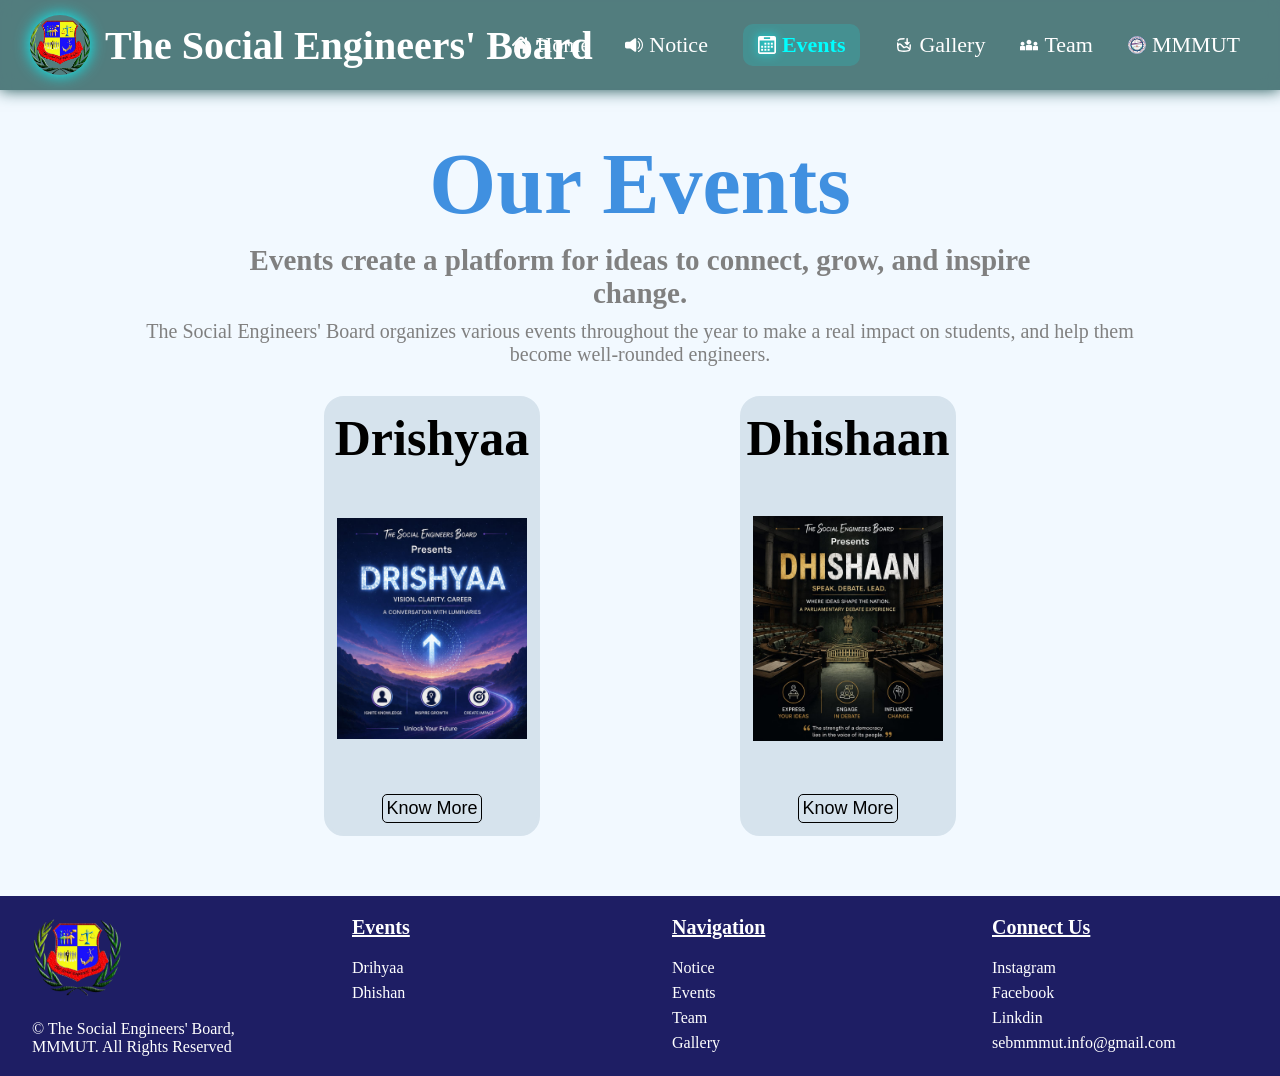
<file: events.html>
<!DOCTYPE html>
<html lang="en">
<head>
    <meta charset="UTF-8">
    <meta name="viewport" content="width=device-width, initial-scale=1.0">
    <title>Events</title>
    <link rel="stylesheet" href="events.css">
    <link rel="stylesheet" href="commonStyle.css">
</head>
<body>
    <div class="navbar">
        <div id="brand" >
            <div class="logo-section">
                <img src="Logoo.png"logo" id="logo">
                <h1 id="name">
                    <span id="typing-text">
                        The Social Engineers' Board
                    </span>
                </h1>
                <div class="menu-toggle" id="menu-toggle">
                    ☰
                </div>
            </div>
        </div>
            <ul id="list1">

                <li class="nav-item ">
                    <a href="index.html" class="nav-link">
                        <img src="home.svg" class="nav-icon">
                        <span>Home</span>
                    </a>
                </li>


                <li class="nav-item ">
                    <a href="notice.html" class="nav-link">
                        <img src="Announcement.svg" class="nav-icon">
                        <span>Notice</span>
                    </a>
                </li>
                <li class="nav-item active">
                    <a href="events.html" class="nav-link">
                        <img src="events.svg" class="nav-icon">
                        <span>Events</span>
                    </a>
                    
                </li>
                <li  class="nav-item ">
                    <a href="gallery.html" class="nav-link">
                        <img src="gallery-icon.svg" class="nav-icon">
                        <span>Gallery</span>
                    </a>
                    
                </li>
                <li class="nav-item ">
                    <a href="team.html" class="nav-link">
                        <img src="Team.svg" class="nav-icon">
                        <span>Team</span>
                    </a>
                </li>
                <!-- <li class="nav-item">
                    <img src="home.svg" class="nav-icon">
                    <span>Home</span>
                </li>
                <li class="nav-item ">
                    <img src="Announcement.svg" class="nav-icon">
                    <span>Notice</span>
                </li>
                <li class="nav-item active">
                    <a href="">
                        <img src="events.svg" class="nav-icon">
                        <span>Events</span>
                    </a>
                    
                </li>
                <li  class="nav-item">
                    <img src="" alt="">
                    <span>Gallery</span>
                </li>
                <li class="nav-item">
                    <img src="team.svg" class="nav-icon">
                    <span>Team</span>
                </li> -->
                <li class="nav-item mmmut">
                    <img src="mmmutlogo.png" class="nav-icon">
                    <span>MMMUT</span>
                </li>
            </ul>
      </div>

      <div class="events-section">
        <div class="events">
            <div class="events-heading">
                <span><h1>Our Events</h1></span>
            </div>
            <div class="about">
                <span>Events create a platform for ideas to connect, grow, and inspire change.</span>
            </div>
            <div class="event-description">
                <p>The Social Engineers' Board organizes various events throughout the year to make a real impact on students,
                    and help them become well-rounded engineers.
                </p>
            </div>
            <div class="cards">
                <div class="drishyaa card">
                    <div class="card-heading">
                        <h1>Drishyaa</h1>
                    </div>
                    <div>
                        <img src="drishyaa.jpeg" alt="">
                    </div>
                    <a href="drishyaa.html">
                        <div class="know-more">
                            <button class="know-more-btn">Know More</button>
                        </div>
                    </a>
                </div>
                <div class="dhishaan card">
                    <div class="card-heading">
                        <h1>Dhishaan</h1>
                    </div>
                    <div>
                        <img src="dhishaan.jpeg" alt="">
                    </div>
                    <a href="dhishaan.html">
                        <div class="know-more">
                            <button class="know-more-btn">Know More</button>
                        </div>
                    </a>
                    
                </div>
            </div>
        </div>
      </div>
      
      <div class="bottom">
        <div class="bottom-card">
            <div class="c1 c1234">
                <div class="bottom-logo"><img style="height: 80px;" src="Logoo.png" alt=""></div>
                <div>
                    <span>© The Social Engineers' Board, MMMUT.</span>
                    <span>All Rights Reserved</span>
                </div>
                
            </div>
            <div class="c2 c1234">
                <h3 class="bottom-heading">Events</h3>
                <ul class="bottom-list">
                    <li><span>Drihyaa</span></li>
                    <li><span>Dhishan</span></li>
                </ul>
            </div>
            <div class="c3 c1234">
                <h3 class="bottom-heading">Navigation</h3>
                <ul class="bottom-list">
                    <li>
                        <a href="notice.html" class="nav-link">
                            <span>Notice</span>
                        </a>
                    </li>

                    <li>
                        <a href="events.html" class="nav-link">
                            <span>Events</span>
                        </a>
                    </li>

                    <li>
                        <a href="team.html" class="nav-link">
                            <span>Team</span>
                        </a>
                    </li>

                    <li>
                        <a href="gallery.html" class="nav-link">
                            <span>Gallery</span>
                        </a>
                    </li>
                </ul>
            </div>
            <div class="c4 c1234">
                <h3 class="bottom-heading">Connect Us</h3>
                <ul class="bottom-list">
                    <li><span>Instagram</span></li>
                    <li><span>Facebook</span></li>
                    <li><span>Linkdin</span></li>
                    <li><span>sebmmmut.info@gmail.com</span></li>
                </ul>
            </div>
        </div>
      </div>
      <script src="navbar.js"></script>
</body>
</html>
</file>
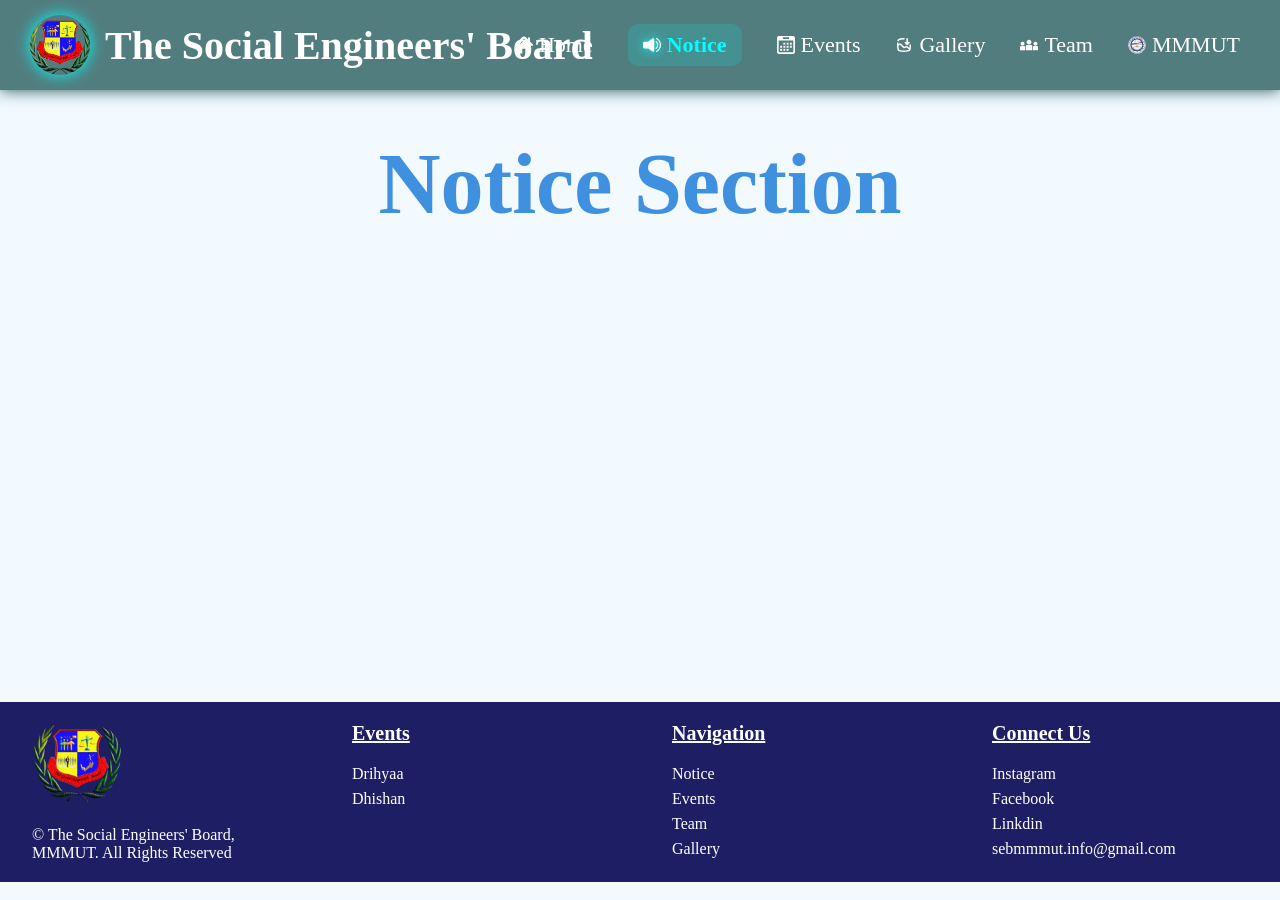
<file: notice.html>
<!DOCTYPE html>
<html lang="en">
<head>
    <meta charset="UTF-8">
    <meta name="viewport" content="width=device-width, initial-scale=1.0">
    <title>Notice</title>
    <link rel="stylesheet" href="notice.css">
    <link rel="stylesheet" href="commonStyle.css">
    <link rel="stylesheet" href="navbar.js">
</head>
<body>
      <div class="navbar">
        <div id="brand" >
            <div class="logo-section">
                <img src="Logoo.png" alt="logo" id="logo">
                <h1 id="name">
                    <span id="typing-text">
                        The Social Engineers' Board
                    </span>
                </h1>
                <div class="menu-toggle" id="menu-toggle">
                    ☰
                </div>
            </div>
        </div>
            <ul id="list1">


                <li class="nav-item ">
                    <a href="index.html" class="nav-link">
                        <img src="home.svg" class="nav-icon">
                        <span>Home</span>
                    </a>
                </li>


                <li class="nav-item active">
                    <a href="notice.html" class="nav-link">
                        <img src="Announcement.svg" class="nav-icon">
                        <span>Notice</span>
                    </a>
                </li>
                <li class="nav-item">
                    <a href="events.html" class="nav-link">
                        <img src="events.svg" class="nav-icon">
                        <span>Events</span>
                    </a>
                    
                </li>
                <li  class="nav-item ">
                    <a href="gallery.html" class="nav-link">
                        <img src="gallery-icon.svg" class="nav-icon">
                        <span>Gallery</span>
                    </a>
                    
                </li>
                <li class="nav-item ">
                    <a href="team.html" class="nav-link">
                        <img src="Team.svg" class="nav-icon">
                        <span>Team</span>
                    </a>
                </li>

                <li class="nav-item mmmut">
                    <img src="mmmutlogo.png" class="nav-icon">
                    <span>MMMUT</span>
                </li>
            </ul>
      </div>

      <div class="notice-section">
        <div class="notice">
            <div class="notice-heading">
                <h1>Notice Section</h1>
            </div>
        </div>
      </div>
      
      <div class="bottom">
        <div class="bottom-card">
            <div class="c1 c1234">
                <div class="bottom-logo"><img style="height: 80px;" src="Logoo.png" alt=""></div>
                <div>
                    <span>© The Social Engineers' Board, MMMUT.</span>
                    <span>All Rights Reserved</span>
                </div>
                
            </div>
            <div class="c2 c1234">
                <h3 class="bottom-heading">Events</h3>
                <ul class="bottom-list">
                    <li><span>Drihyaa</span></li>
                    <li><span>Dhishan</span></li>
                </ul>
            </div>
            <div class="c3 c1234">
                <h3 class="bottom-heading">Navigation</h3>
                <ul class="bottom-list">
                    <li>
                        <a href="notice.html" class="nav-link">
                            <span>Notice</span>
                        </a>
                    </li>

                    <li>
                        <a href="events.html" class="nav-link">
                            <span>Events</span>
                        </a>
                    </li>

                    <li>
                        <a href="team.html" class="nav-link">
                            <span>Team</span>
                        </a>
                    </li>

                    <li>
                        <a href="gallery.html" class="nav-link">
                            <span>Gallery</span>
                        </a>
                    </li>
                </ul>
            </div>
            <div class="c4 c1234">
                <h3 class="bottom-heading">Connect Us</h3>
                <ul class="bottom-list">
                    <li><span>Instagram</span></li>
                    <li><span>Facebook</span></li>
                    <li><span>Linkdin</span></li>
                    <li><span>sebmmmut.info@gmail.com</span></li>
                </ul>
            </div>
        </div>
      </div>

      
</body>
</html>
</file>
<file: events.css>
*{
    margin: 0px;
    padding: 0px;
    /* background: radial-gradient(circle at center, #111e30 0%, #0B0F19 70%); */
}
body{
    background-color: rgb(242, 249, 255);
}


.events-section{
    padding: 24px;
    display: flex;
    flex-direction: column;
    padding: 40px;
    /* justify-content: center; */
    align-items: center;
    gap: 20px;
    margin-top: 94px;
}

.events-heading{
    font-size: 43px;
    color: rgb(64, 144, 224);
}

.nav-link{
    text-decoration: none;
    color: white;
    display: flex;
    align-items: center;
    gap: 6px;

}

.events{
    /* width: 55%; */
    width: 100%;
    display: flex;
    flex-direction: column;
    justify-content: center;
    justify-items: center;
    align-items: center;
    gap: 10px;
}

.about{
    font-size: 29px;
    font-weight: bold;
    color: gray;
}
.events-heading{
    display: flex;
    flex-direction: column;
    justify-content: center;
    justify-items: center;
    align-items: center;
}

.event-description{
    width: 85%;
    font-size: 20px;
    margin: 0 auto;
    text-align: center;
    display: flex;
    justify-content: center;
    color: gray;
}

/* .event-description p{
    font-size: 20px;
    line-height: 1.6;
    width: 100%;
    text-align: center;
} */

.events .about{
    width: 70%;
    margin: 0 auto;
    text-align: center;
}

.cards{
    display: flex;
    margin: 20px;
    width: 100%;
    gap: 200px;
    justify-content: center;
    justify-items: center;
}
.card{
    display: flex;
    padding: 10px;
    flex-direction: column;
    width: 18%;
    gap: 10px;
    justify-content: center;
    justify-items: center;
    align-items: center;
    border: solid rgb(214, 227, 237);
    border-radius: 20px;
    background-color: rgb(214, 227, 237);
}

.card{
    transition: transform 0.3s ease;
}

.card:hover{
    transform: scale(1.03);
}

.card img{
    object-fit: contain;
    height: 303px;
}

.card-heading{
    font-size: 25px;
}
.know-more-btn{
    border: solid;
    border-width: 1px;
    border-radius: 5px;
    padding: 3px;
    font-size: large;
    background-color: rgb(214, 227, 237);
}
 




/* =========================
   GLOBAL FIXES
========================= */

html,
body{
    overflow-x:hidden;
}

*{
    box-sizing:border-box;
}

img{
    max-width:100%;
    height:auto;
}


@media screen and (max-width:1024px){
    .navbar{
        height:auto;
        padding:15px;
        flex-direction:column;
        align-items:stretch;
    }
    
    .logo-section{
        width:100%;
        justify-content:space-between;
    }

    .menu-toggle{
        display:block;
    }

    #name{
        font-size:18px;
    }

    #list1{
        display:none;
        position:static;
        width:100%;
        flex-direction:column;
        gap:0;
        margin-top:15px;
        background:rgba(28,83,83,0.95);
        border-radius:10px;
        overflow:hidden;
    }

    #list1.show{
        display:flex;
    }

    .nav-item{
        width:100%;
        justify-content:center;
        padding:14px 0;
        border-bottom:1px solid rgba(255,255,255,0.1);
    }

    .nav-link{
        width:100%;
        justify-content:center;
    }
}


/* =========================
   TABLET
========================= */

@media screen and (max-width:1024px){

    .navbar{
        height:auto;
        padding:15px;
        flex-direction:column;
        align-items:stretch;
    }

    .logo-section{
        width:100%;
        justify-content:space-between;
    }

    .menu-toggle{
        display:block;
    }

    #name{
        font-size:24px;
    }

    #list1{
        display:none;
        position:static;
        width:100%;
        flex-direction:column;
        gap:0;
        margin-top:15px;
        background:rgba(28,83,83,0.95);
        border-radius:10px;
        overflow:hidden;
    }

    #list1.show{
        display:flex;
    }

    .nav-item{
        width:100%;
        justify-content:center;
        padding:14px 0;
        border-bottom:1px solid rgba(255,255,255,0.1);
    }

    .nav-link{
        width:100%;
        justify-content:center;
    }

    .events-section{
        margin-top:140px;
        padding:20px;
    }

    .events-heading h1{
        font-size:42px;
        text-align:center;
    }

    .about{
        text-align:center;
        font-size:24px;
    }

    .event-description{
        text-align:center;
        width:90%;
        margin:auto;
    }

    .cards{
        flex-wrap:wrap;
        justify-content:center;
        gap:30px;
    }

    .card{
        width:300px;
    }

    .c1234{
        width:45%;
        height:auto;
    }

    /* .bottom-card{
        flex-wrap:wrap;
        padding:20px;
    } */
}

/* =========================
   MOBILE
========================= */

@media screen and (max-width:768px){

    #name{
        font-size:18px;
    }

    .events-section{
        margin-top:150px;
        padding:20px;
    }

    .events-heading h1{
        font-size:32px;
    }

    .about{
        font-size:20px;
    }

    .event-description{
        width:100%;
        font-size:15px;
        line-height:1.6;
    }

    .cards{
        flex-direction:column;
        align-items:center;
        gap:25px;
    }

    .card{
        width:90%;
        max-width:320px;
    }

    .card img{
        width:100%;
        height:auto;
    }

    .know-more-btn{
        width:100%;
    }

    /* .bottom-card{
        flex-direction:column;
        align-items:center;
        text-align:center;
    }

    .c1234{
        width:100%;
        height:auto;
        align-items:center;
    } */
}

/* =========================
   SMALL MOBILE
========================= */

@media screen and (max-width:480px){

    #logo{
        width:42px;
        height:42px;
    }

    #name{
        font-size:14px;
    }

    .events-heading h1{
        font-size:26px;
    }

    .about{
        font-size:18px;
    }

    .card{
        width:95%;
    }

    .bottom-card{
        flex-direction:column;
        align-items:center;
        text-align:center;
    }

    .c1234{
        width:100%;
        height:auto;
        align-items:center;
    }
}
</file>
<file: commonStyle.css>
.navbar{
    position: fixed;

    top: 0;
    left: 0;

    width: 100%;
    box-sizing: border-box;

    height: 10vh;

    display: flex;
    align-items: center;
    justify-content: space-between;

    padding: 0 30px;

    background: rgba(28, 83, 83, 0.75);

    backdrop-filter: blur(10px);

    box-shadow: 0 0 15px #1c5353;

    z-index: 1000;
}

.logo-section{
    display: flex;
    align-items: center;
    gap: 15px;
}
#logo{
    width: 60px;
    height: 60px;
    border-radius: 50%;
    object-fit: cover;
    box-shadow: 0 0 15px cyan;
}


@keyframes typing{
    0%{
        clip-path: inset(0 100% 0 0);
    }

    40%{
        clip-path: inset(0 0 0 0);
    }

    60%{
        clip-path: inset(0 0 0 0);
    }

    100%{
        clip-path: inset(0 100% 0 0);
    }
}
#name{
    color:white;
    font-size:40px;
}

#typing-text{
    display:inline-block;
}
#home{
    display: flex;
    align-items: center;
    gap: 8px;
}
.nav-icon{
    width: 18px;
    height: 18px;

    object-fit: contain;
}

#list1{
    display: flex;
    gap: 25px;
    list-style: none;

    position: absolute;
    right: 40px;

    color: white;
    font-size: 22px;
}
#list1{
    display: flex;
    gap: 35px;
    list-style: none;
}
.nav-item{
    display: flex;
    align-items: center;
    gap: 6px;

    color: white;
    cursor: pointer;

    transition: 0.3s ease;
}
.nav-item:hover{
    color: rgb(102, 222, 222);

    transform: translateY(-3px);

    text-shadow: rgb(89, 218, 218);
}

.nav-item:hover .nav-icon{
    transform: scale(1.15);

    transition: 0.3s ease;

    filter: drop-shadow(0 0 5px rgb(89, 218, 218));
}

.nav-link{
    text-decoration: none;
    color: white;
    display: flex;
    align-items: center;
    gap: 6px;

}

.active{
    background: rgba(0,255,255,0.15);
    padding: 8px 15px;
    border-radius: 10px;
    /* box-shadow: 0 0 10px cyan; */
}



.active .nav-link{
    color: cyan;
    font-weight: bold;
}


.active .nav-icon{
    filter: drop-shadow(0 0 5px cyan);
}


 /* bottom */
.c1234{
    display: flex;
    flex-direction: column;
    width: 20%;
    padding: 20px 0px;
    height: 180px;
    gap: 20px;
    
}

.bottom-card{
    background-color: rgb(30, 30, 100);
    color: white;
    gap: 5%;
    display: flex;
    justify-content: center;
    
}

.bottom-list{
    list-style: none;
    display: flex;
    flex-direction: column;
    gap: 7px;
}

.bottom-heading{
    text-decoration: underline;
    font-size: 20px;
}

.menu-toggle{
    display:none;
    color:white;
    font-size:30px;
    cursor:pointer;
}

@media screen and (max-width:1024px){
    .navbar{
        height:auto;
        padding:15px;
        flex-direction:column;
        align-items:stretch;
    }
    
    .logo-section{
        width:100%;
        justify-content:space-between;
    }

    .menu-toggle{
        display:block;
    }

    #name{
        font-size:18px;
    }

    #list1{
        display:none;
        position:static;
        width:100%;
        flex-direction:column;
        gap:0;
        margin-top:15px;
        background:rgba(28,83,83,0.95);
        border-radius:10px;
        overflow:hidden;
    }

    #list1.show{
        display:flex;
    }

    .nav-item{
        width:100%;
        justify-content:center;
        padding:14px 0;
        border-bottom:1px solid rgba(255,255,255,0.1);
    }

    .nav-link{
        width:100%;
        justify-content:center;
    }
    /* Footer */

    .bottom-card{
    display: grid;
     grid-template-columns: 1fr 1fr; /* 2 columns */
    gap: 20px;

    width: 100%;
    padding: 20px;

    box-sizing: border-box;
    text-align: center;
    }

    .c1234{
        width: 100%;
        height: auto;
        align-items: center;
        padding: 15px;
    }

    
    /* .bottom-card{
        flex-direction:column;
        align-items:center;
        text-align:center;
        width: 100%;
        padding:20px;
    }

    .c1234{
        width:100%;
        height:auto;
        align-items:center;
    }

    .section-title{
        font-size:32px;
    } */
}



@media screen and (max-width:600px){

    .bottom-card{
        grid-template-columns: 1fr; /* single column */
    }
}
</file>
<file: notice.css>
*{
    margin: 0px;
    padding: 0px;
    /* background: radial-gradient(circle at center, #111e30 0%, #0B0F19 70%); */
}
body{
    background-color: rgb(242, 249, 255);
}





.notice-section{
    padding: 24px;
    min-height: 67.5vh;
    display: flex;
    flex-direction: column;
    padding: 40px;
    /* justify-content: center; */
    align-items: center;
    gap: 20px;
    margin-top: 94px;
}

.notice-heading{
    font-size: 43px;
    color: rgb(64, 144, 224);
}




/* =========================
   TABLET + MOBILE
========================= */

html,
body{
    overflow-x:hidden;
}

*{
    box-sizing:border-box;
}

@media screen and (max-width:1024px){

    .navbar{
        height:auto;
        padding:15px;
        flex-direction:column;
        align-items:stretch;
    }

    .logo-section{
        width:100%;
        justify-content:space-between;
    }

    .menu-toggle{
        display:block;
    }

    #name{
        font-size:22px;
    }

    #list1{
        display:none;
        position:static;
        width:100%;
        flex-direction:column;
        gap:0;
        margin-top:15px;
        background:rgba(28,83,83,0.95);
        border-radius:10px;
        overflow:hidden;
    }

    #list1.show{
        display:flex;
    }

    .nav-item{
        width:100%;
        justify-content:center;
        padding:14px 0;
        border-bottom:1px solid rgba(255,255,255,0.1);
    }

    .nav-link{
        width:100%;
        justify-content:center;
    }

    .notice-section{
        margin-top:130px;
        padding:20px;
        min-height:auto;
    }

    .notice-heading{
        font-size:32px;
        text-align:center;
    }

    .bottom-card{
        flex-wrap:wrap;
        padding:20px;
    }

    .c1234{
        width:45%;
        height:auto;
    }
}

/* =========================
   MOBILE
========================= */

@media screen and (max-width:768px){

    #name{
        font-size:16px;
    }

    .notice-heading{
        font-size:26px;
    }

    .bottom-card{
        flex-direction:column;
        align-items:center;
        text-align:center;
    }

    .c1234{
        width:100%;
        align-items:center;
    }
}

/* =========================
   SMALL MOBILE
========================= */

@media screen and (max-width:480px){

    #logo{
        width:42px;
        height:42px;
    }

    #name{
        font-size:14px;
    }

    .notice-heading{
        font-size:22px;
    }
}
</file>
